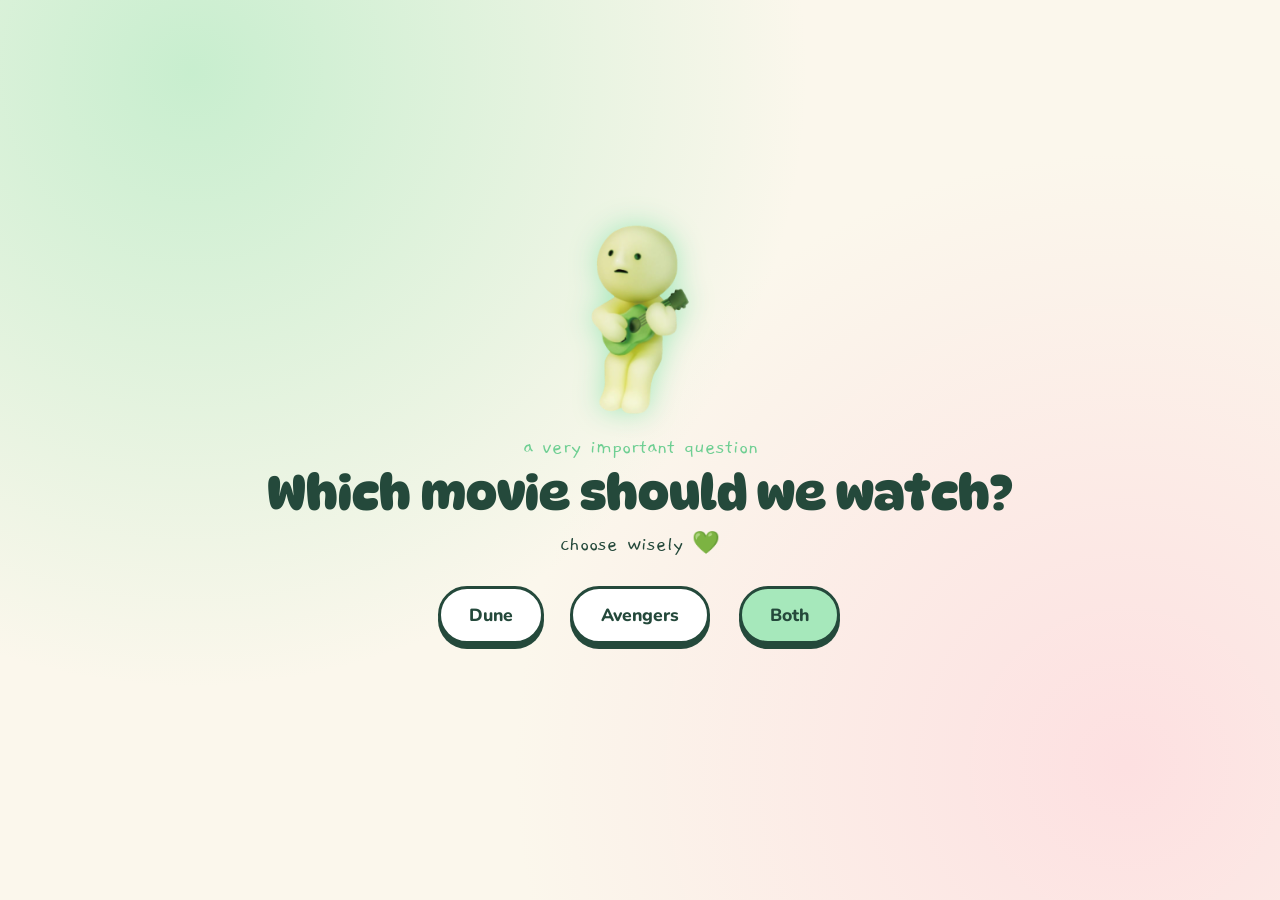
<file: index.html>
<!DOCTYPE html>
<html lang="en">
<head>
<meta charset="UTF-8">
<meta name="viewport" content="width=device-width, initial-scale=1">
<title>Movie Date 💚</title>
<link rel="preconnect" href="https://fonts.googleapis.com">
<link rel="preconnect" href="https://fonts.gstatic.com" crossorigin>
<link href="https://fonts.googleapis.com/css2?family=DynaPuff:wght@500;700&family=Nunito:wght@400;700;800&family=Gaegu:wght@400;700&display=swap" rel="stylesheet">
<link rel="stylesheet" href="style.css">
</head>
<body>

<!-- ================= PAGE 1: the question ================= -->
<section id="page1" class="page active">
  <!-- Drop your art at assets/smiski-hero.png (or .gif). -->
  <div class="art hero">
    <img src="assets/smiski-hero.png" alt="Smiski hero" onerror="this.remove()">
  </div>
  <p class="eyebrow">a very important question</p>
  <h1>Which movie should we watch?</h1>
  <p id="bubble" class="bubble" aria-live="polite">choose wisely 💚</p>
  <div class="choices">
    <div class="slot"><button class="pill shy" data-name="Dune">Dune</button></div>
    <div class="slot"><button class="pill shy" data-name="Avengers">Avengers</button></div>
    <div class="slot"><button id="bothBtn" class="pill both">Both</button></div>
  </div>
</section>

<!-- ================= PAGE 2: movie tabs ================= -->
<section id="page2" class="page">
  <header class="top">
    <img src="assets/smiski-cat.png" alt="Smiski with cat" class="smiski-cat mini" onerror="this.remove()">
    <h2>Our movie date</h2>
  </header>

  <div class="tabs" role="tablist">
    <button class="tab on" role="tab" data-tab="avengers" aria-selected="true">Avengers</button>
    <button class="tab" role="tab" data-tab="dune" aria-selected="false">Dune</button>
  </div>

  <!-- AVENGERS -->
  <div id="tab-avengers" class="panel on">
    <div class="info">
      <h3>Avengers: Doomsday</h3>
      <p id="infoLine">Fri, 18 Dec 2026</p>
    </div>
    <p class="label">1 · pick a location</p>
    <div id="locs" class="shows"></div>

    <p id="timeLabel" class="label" hidden>2 · pick a showtime</p>
    <div id="shows" class="shows" hidden></div>

    <div id="mapArea" hidden>
      <p class="label">3 · pick your seats</p>
      <div class="legend">
        <span><i class="seat"></i>Available</span>
        <span><i class="seat sel"></i>Selected</span>
        <span><i class="seat sold"></i>Sold / unavailable</span>
        <span id="twinLegend"><i class="seat twin"></i>Twin</span>
      </div>
      <div class="screen"><img src="assets/smiski-cat.png" alt="" class="smiski-cat peek" onerror="this.remove()"><span>SCREEN</span></div>
      <p class="hint">swipe sideways if the hall doesn't fit your screen →</p>
      <div class="map"><div id="hall" class="hall"></div></div>
    </div>

    <div id="summary" class="card" hidden>
      <div class="art mini-art">
        <img src="assets/smiski-card.png" alt="Smiski picks" onerror="this.remove()">
      </div>
      <h3>Our picks 💚</h3>
      <ul>
        <li>🎬 <b>Avengers: Doomsday</b></li>
        <li>📅 <span id="sDate"></span></li>
        <li>📍 <span id="sLoc"></span></li>
        <li>🕘 <span id="sTime"></span></li>
        <li>💺 <span id="sSeats"></span></li>
      </ul>
      <div class="actions">
        <button id="copyBtn" class="pill small">Copy My Picks</button>
        <span class="tipwrap">
          <button id="dmBtn" class="pill small both">Confirm &amp; DM on Instagram</button>
          <span id="tip" class="tip" hidden>Copied! Just hit <b>Paste</b> in the chat 💚</span>
        </span>
      </div>
    </div>
  </div>

  <!-- DUNE -->
  <div id="tab-dune" class="panel">
    <!-- When Dune showtimes release, replace .postit below with a seat map (see #hall in the Avengers panel). -->
    <div id="dune-slot">
      <div class="postit">
        <span class="tape"></span>
        <p>The times aren't out yet 🥺</p>
        <p>so no showtime or seats to pick… yet! We'll choose the seats together later honeyy</p>
        <p class="sig">AND YES we're watching BOTH movies 💚</p>
      </div>
    </div>
  </div>
</section>

<script src="script.js"></script>
</body>
</html>
</file>
<file: style.css>
:root{
  --milk:#fbf7ec; --mint:#d6f3dc; --glow:#a6e8bb; --glow2:#6fcf93; --moss:#24493b;
  --blush:#ffc9d6; --rose:#ff8fab; --butter:#fff0a6; --lav:#e3d9fb; --sold:#e4e0d3;
  --display:'DynaPuff','Trebuchet MS',sans-serif; --body:'Nunito',system-ui,sans-serif; --hand:'Gaegu','Comic Sans MS',cursive;
}
*{box-sizing:border-box}
html,body{margin:0;min-height:100%}
body{
  font-family:var(--body); color:var(--moss);
  background:radial-gradient(circle at 15% 8%,rgba(166,232,187,.6),transparent 45%),
             radial-gradient(circle at 88% 85%,rgba(255,201,214,.5),transparent 45%),var(--milk);
  background-attachment:fixed;
}
h1,h2,h3{font-family:var(--display);margin:0;font-weight:700}
.page{display:none;min-height:100vh;padding:28px 18px 60px;max-width:880px;margin:0 auto;text-align:center}
.page.active{display:block;animation:rise .5s ease both}
#page1.active{display:flex;flex-direction:column;align-items:center;justify-content:center}
@keyframes rise{from{opacity:0;transform:translateY(14px)}to{opacity:1;transform:none}}

/* Smiski art */
.art{position:relative;display:inline-block}
.art img{display:block;
         max-width:100%;
        mix-blend-mode:multiply;
  filter:drop-shadow(0 0 14px var(--glow));
}
.art.has-img svg{display:none}
.smiski{color:#e9fbe9;width:130px;height:150px;filter:drop-shadow(0 0 14px var(--glow)) drop-shadow(0 0 30px rgba(166,232,187,.7));animation:glow 3.4s ease-in-out infinite}
.hero .smiski{width:150px;height:175px}
.hero img{max-height:200px}
.mini-art .smiski{width:70px;height:82px}.mini-art img{max-height:90px}
@keyframes glow{50%{filter:drop-shadow(0 0 22px var(--glow2)) drop-shadow(0 0 44px rgba(166,232,187,.9))}}

.eyebrow{font-family:var(--hand);font-size:1.4rem;margin:10px 0 0;color:var(--glow2)}
h1{font-size:clamp(1.8rem,6.5vw,3rem);line-height:1.15;margin:4px 0 8px}
.bubble{min-height:1.6em;font-family:var(--hand);font-size:1.4rem;margin:0 0 22px}

/* buttons */
.pill{
  font:800 1.1rem var(--body);color:var(--moss);background:#fff;cursor:pointer;
  border:3px solid var(--moss);border-radius:999px;padding:12px 28px;
  box-shadow:0 5px 0 var(--moss);transition:transform .12s,box-shadow .12s;
}
.pill:hover{transform:translateY(-2px)}
.pill:active{transform:translateY(4px);box-shadow:0 1px 0 var(--moss)}
.pill:focus-visible,.tab:focus-visible,.show:focus-visible,.seat:focus-visible{outline:3px dashed var(--rose);outline-offset:3px}
.both{background:var(--glow);animation:halo 2.6s ease-in-out infinite}
@keyframes halo{50%{box-shadow:0 5px 0 var(--moss),0 0 24px 6px rgba(111,207,147,.55)}}
.pill.small{font-size:.95rem;padding:10px 18px}
.choices{display:flex;flex-wrap:wrap;gap:14px;justify-content:center}
.slot{min-width:130px;min-height:58px;display:flex;justify-content:center}
.shy.dodging{position:fixed;z-index:50;transition:left .35s cubic-bezier(.3,1.5,.5,1),top .35s cubic-bezier(.3,1.5,.5,1)}

/* page 2 */
.top{display:flex;align-items:center;justify-content:center;gap:10px}
.smiski.mini{width:52px;height:60px}
.top h2{font-size:1.6rem}
.tabs{display:inline-flex;gap:6px;margin:16px 0 20px;padding:5px;background:rgba(255,255,255,.7);border-radius:999px;border:2px solid var(--glow)}
.tab{font:800 1rem var(--body);color:var(--moss);background:none;border:0;border-radius:999px;padding:9px 22px;cursor:pointer}
.tab.on{background:var(--glow);box-shadow:0 0 16px rgba(111,207,147,.6)}
.panel{display:none}.panel.on{display:block;animation:rise .4s ease both}
.info p{margin:4px 0 0;opacity:.8}
.label{font-family:var(--hand);font-size:1.35rem;margin:22px 0 8px;text-align:left}
.shows{display:grid;grid-template-columns:repeat(auto-fit,minmax(130px,1fr));gap:10px}
.show{font:inherit;color:var(--moss);background:#fff;border:2.5px solid var(--glow);border-radius:18px;padding:12px 8px;cursor:pointer;transition:.15s}
.show b{display:block;font:700 1.15rem var(--display)}
.show span{font-size:.85rem;opacity:.75}
.show.on{background:var(--mint);border-color:var(--glow2);box-shadow:0 0 18px rgba(111,207,147,.7)}

/* seat map */
.legend{display:flex;flex-wrap:wrap;gap:6px 16px;font-size:.85rem;margin-bottom:12px}
.legend span{display:inline-flex;align-items:center;gap:6px}
.screen{position:relative;margin:6px auto 4px;max-width:520px;height:34px;border-top:5px solid var(--glow2);border-radius:50% 50% 0 0/100% 100% 0 0;
  background:linear-gradient(var(--mint),transparent);font:800 .7rem var(--body);letter-spacing:.3em;padding-top:8px}
.peek{position:absolute;width:42px;height:48px;left:12%;top:-38px;animation:none}
.hint{font-size:.8rem;opacity:.65;margin:4px 0 8px}
.map{overflow-x:auto;padding:6px 4px 14px}
.hall{--s:clamp(20px,3.3vw,28px);--g:3px;width:max-content;margin:0 auto}
.row{display:flex;align-items:center;gap:8px;margin-bottom:6px}
.row>b{width:1.2em;font-size:.8rem;opacity:.7}
.grid{display:grid;grid-template-columns:repeat(24,var(--s));gap:var(--g);height:var(--s)}
.seat{display:inline-block;width:var(--s);height:var(--s);padding:0;border:2px solid var(--glow2);border-bottom-width:4px;
  border-radius:9px 9px 5px 5px;background:var(--mint);cursor:pointer;transition:transform .1s}
.legend .seat{width:20px;height:20px;cursor:default}
.seat:hover{transform:translateY(-2px)}
.seat.twin{background:var(--lav);border-color:#b9a6ec;width:auto;position:relative}
.legend .seat.twin{width:34px}
.seat.twin::after{content:"";position:absolute;left:50%;top:15%;bottom:15%;border-left:2px solid #b9a6ec}
.seat.sel{background:var(--blush);border-color:var(--rose);box-shadow:0 0 14px 3px rgba(255,143,171,.7)}
.seat.sold{background:var(--sold);border-color:#cfc9b8;cursor:not-allowed;opacity:.8;transform:none}
.seat.sold{background-image:linear-gradient(45deg,transparent 44%,#bdb7a4 44% 56%,transparent 56%),linear-gradient(-45deg,transparent 44%,#bdb7a4 44% 56%,transparent 56%)}

/* summary card */
.card{margin:26px auto 0;max-width:460px;background:#fff;border:3px solid var(--moss);border-radius:26px;box-shadow:0 7px 0 var(--moss),0 0 30px rgba(166,232,187,.6);padding:20px;animation:rise .4s ease both}
.card ul{list-style:none;padding:0;margin:10px 0 16px;line-height:1.9}
.actions{display:flex;flex-wrap:wrap;gap:12px;justify-content:center}
.tipwrap{position:relative}
.tip{position:absolute;bottom:calc(100% + 12px);left:50%;transform:translateX(-50%);width:max-content;max-width:240px;background:var(--moss);color:#fff;font-size:.85rem;padding:8px 12px;border-radius:12px}
.tip::after{content:"";position:absolute;top:100%;left:50%;margin-left:-6px;border:6px solid transparent;border-top-color:var(--moss)}

/* Dune post-it */
.postit{position:relative;max-width:320px;margin:30px auto;padding:34px 24px 26px;background:var(--butter);transform:rotate(-3deg);
  font-family:var(--hand);font-size:1.5rem;line-height:1.3;box-shadow:6px 10px 0 rgba(36,73,59,.12),0 0 28px rgba(255,240,166,.9);border-radius:4px 4px 30px 4px}
.postit p{margin:0 0 10px}.postit .sig{color:#e0607e;text-align:right;margin:0}
.tape{position:absolute;top:-14px;left:50%;width:84px;height:26px;margin-left:-42px;background:rgba(166,232,187,.75);transform:rotate(3deg)}

[hidden]{display:none!important}
@media (prefers-reduced-motion:reduce){*{animation:none!important;transition:none!important}}
.smiski-cat{
  width:auto;
  height:auto;
  display:inline-block;
  mix-blend-mode:multiply;
  filter:drop-shadow(0 0 12px var(--glow));
}
.smiski-cat.mini{max-height:58px}
.smiski-cat.peek{position:absolute;max-height:46px;left:12%;top:-40px}
</file>
